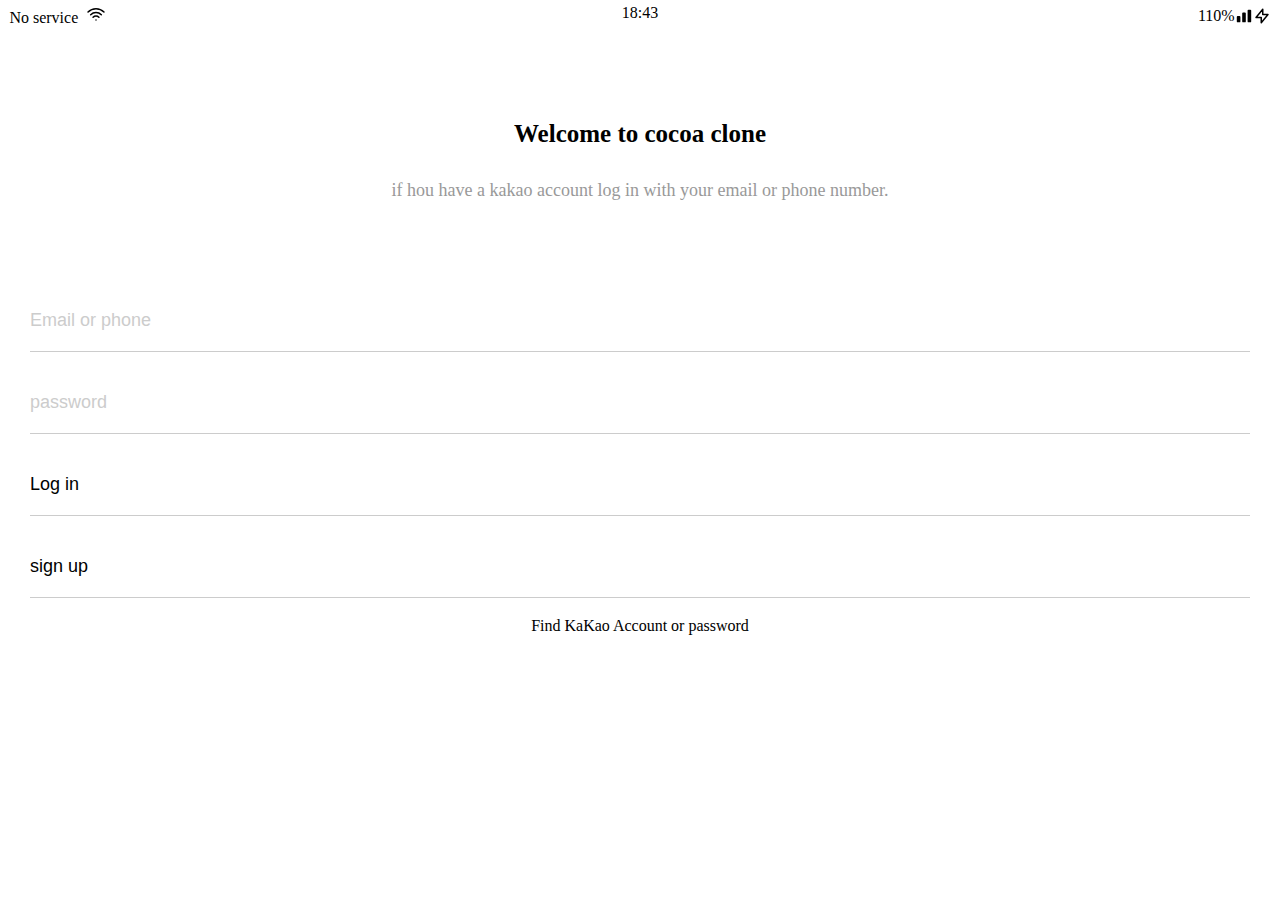
<file: Index.htm>
<!DOCTYPE html>
<html lang="en">
  <head>
    <link rel="stylesheet" href="css/styles.css" />
    <meta charset="UTF-8" />
    <meta name="viewport" content="width=device-width, initial-scale=1.0" />
    <title>Welcome to cocoa talk</title>
  </head>
  <body>
    <div class="status-bar">
      <div class="status-bar__column">
        <span>No service</span>
        <svg
          width="18px"
          class="w-6 h-6"
          fill="none"
          stroke="currentColor"
          viewBox="0 0 24 24"
          xmlns="http://www.w3.org/2000/svg"
        >
          <path
            stroke-linecap="round"
            stroke-linejoin="round"
            stroke-width="2"
            d="M8.111 16.404a5.5 5.5 0 017.778 0M12 20h.01m-7.08-7.071c3.904-3.905 10.236-3.905 14.141 0M1.394 9.393c5.857-5.857 15.355-5.857 21.213 0"
          ></path>
        </svg>
      </div>
      <div class="status-bar__column">
        <span>18:43</span>
      </div>
      <div class="status-bar__column">
        <span>110%</span>
        <svg
          width="18px"
          class="fa-battery-full"
          fill="currentColor"
          viewBox="0 0 20 20"
          xmlns="http://www.w3.org/2000/svg"
        >
          <path
            d="M2 11a1 1 0 011-1h2a1 1 0 011 1v5a1 1 0 01-1 1H3a1 1 0 01-1-1v-5zM8 7a1 1 0 011-1h2a1 1 0 011 1v9a1 1 0 01-1 1H9a1 1 0 01-1-1V7zM14 4a1 1 0 011-1h2a1 1 0 011 1v12a1 1 0 01-1 1h-2a1 1 0 01-1-1V4z"
          ></path>
        </svg>
        <svg
          width="18px"
          class="w-6 h-6"
          fill="none"
          stroke="currentColor"
          viewBox="0 0 24 24"
          xmlns="http://www.w3.org/2000/svg"
        >
          <path
            stroke-linecap="round"
            stroke-linejoin="round"
            stroke-width="2"
            d="M13 10V3L4 14h7v7l9-11h-7z"
          ></path>
        </svg>
      </div>
    </div>

    <header class="welcom-header">
      <h1 class="welcom-header__title">Welcome to cocoa clone</h1>
      <p class="welcom-header__text">
        if hou have a kakao account log in with your email or phone number.
      </p>
    </header>
    <form id="login-form">
      <input type="text" placeholder="Email or phone" />
      <input type="password" placeholder="password" />
      <input type="submit1" value="Log in" />
      <input type="submit2" value="sign up" />
      <a href="#">Find KaKao Account or password</a>
    </form>
  </body>
</html>
</file>
<file: css/styles.css>
@import url("https://fonts.googleapis.com/css2?family=Lato&family=Noto+Sans+JP&family=Open+Sans&family=Roboto&display=swap");
@import "reset.css";
@import "variables.css";

@import "components/status-bar.css";

@import "components/badge.css";
@import "screens/login.css";
@import "components/nav-bar.css";
@import "components/screen-header.css";
@import "screens/friends.css";
@import "components/user-component.css";
@import "find.css";
.body {
  color: #333333;
  font-family: "Roboto", sans-serif;
}

.welcom-header {
  margin: 90px 0px;
  text-align: center;
  display: flex;
  flex-direction: column;
  align-items: center;
}

.welcom-header__title {
  margin-bottom: 34px;
  font-size: 25px;
  font-weight: 600;
}
.welcom-header__text {
  width: 60%;
  line-height: 20px;
  font-size: 18px;
  color: #999999;
}

.main-screen {
  padding: 0px var(--horizontal-space);
}
</file>
